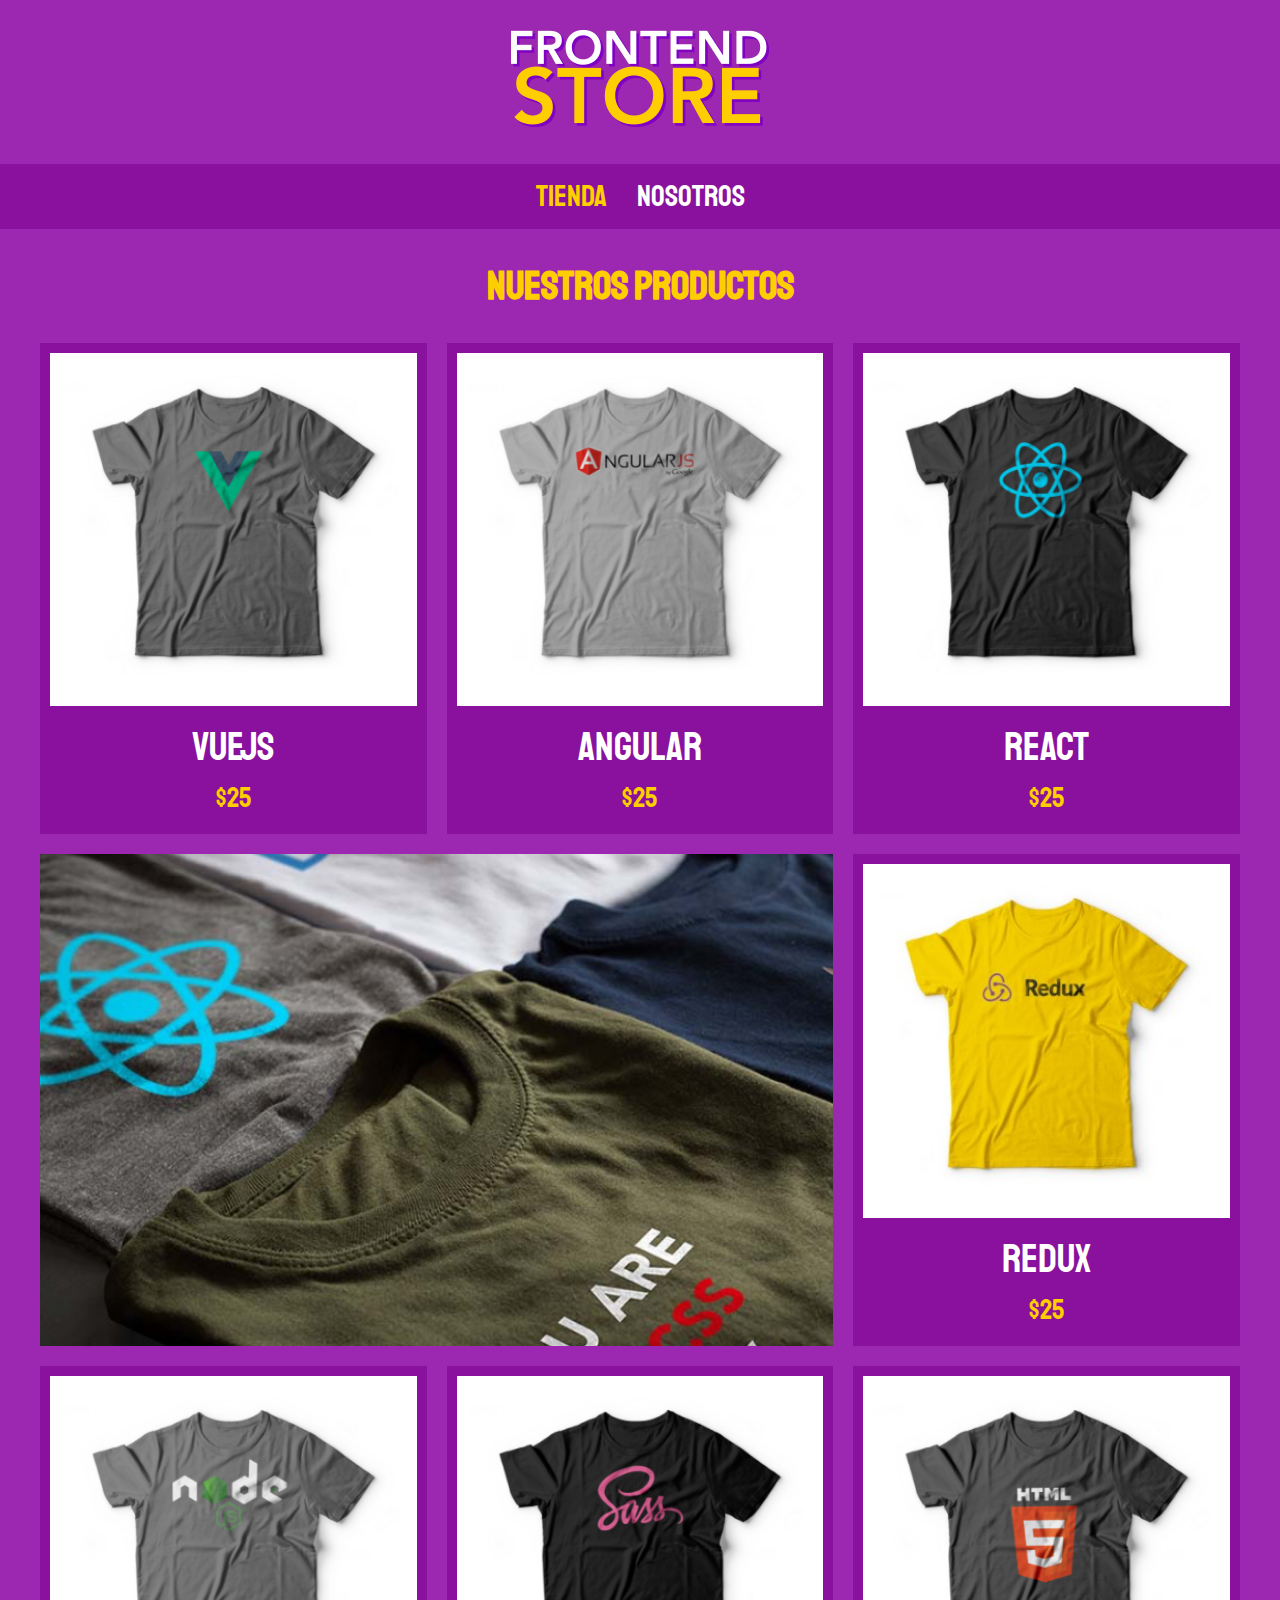
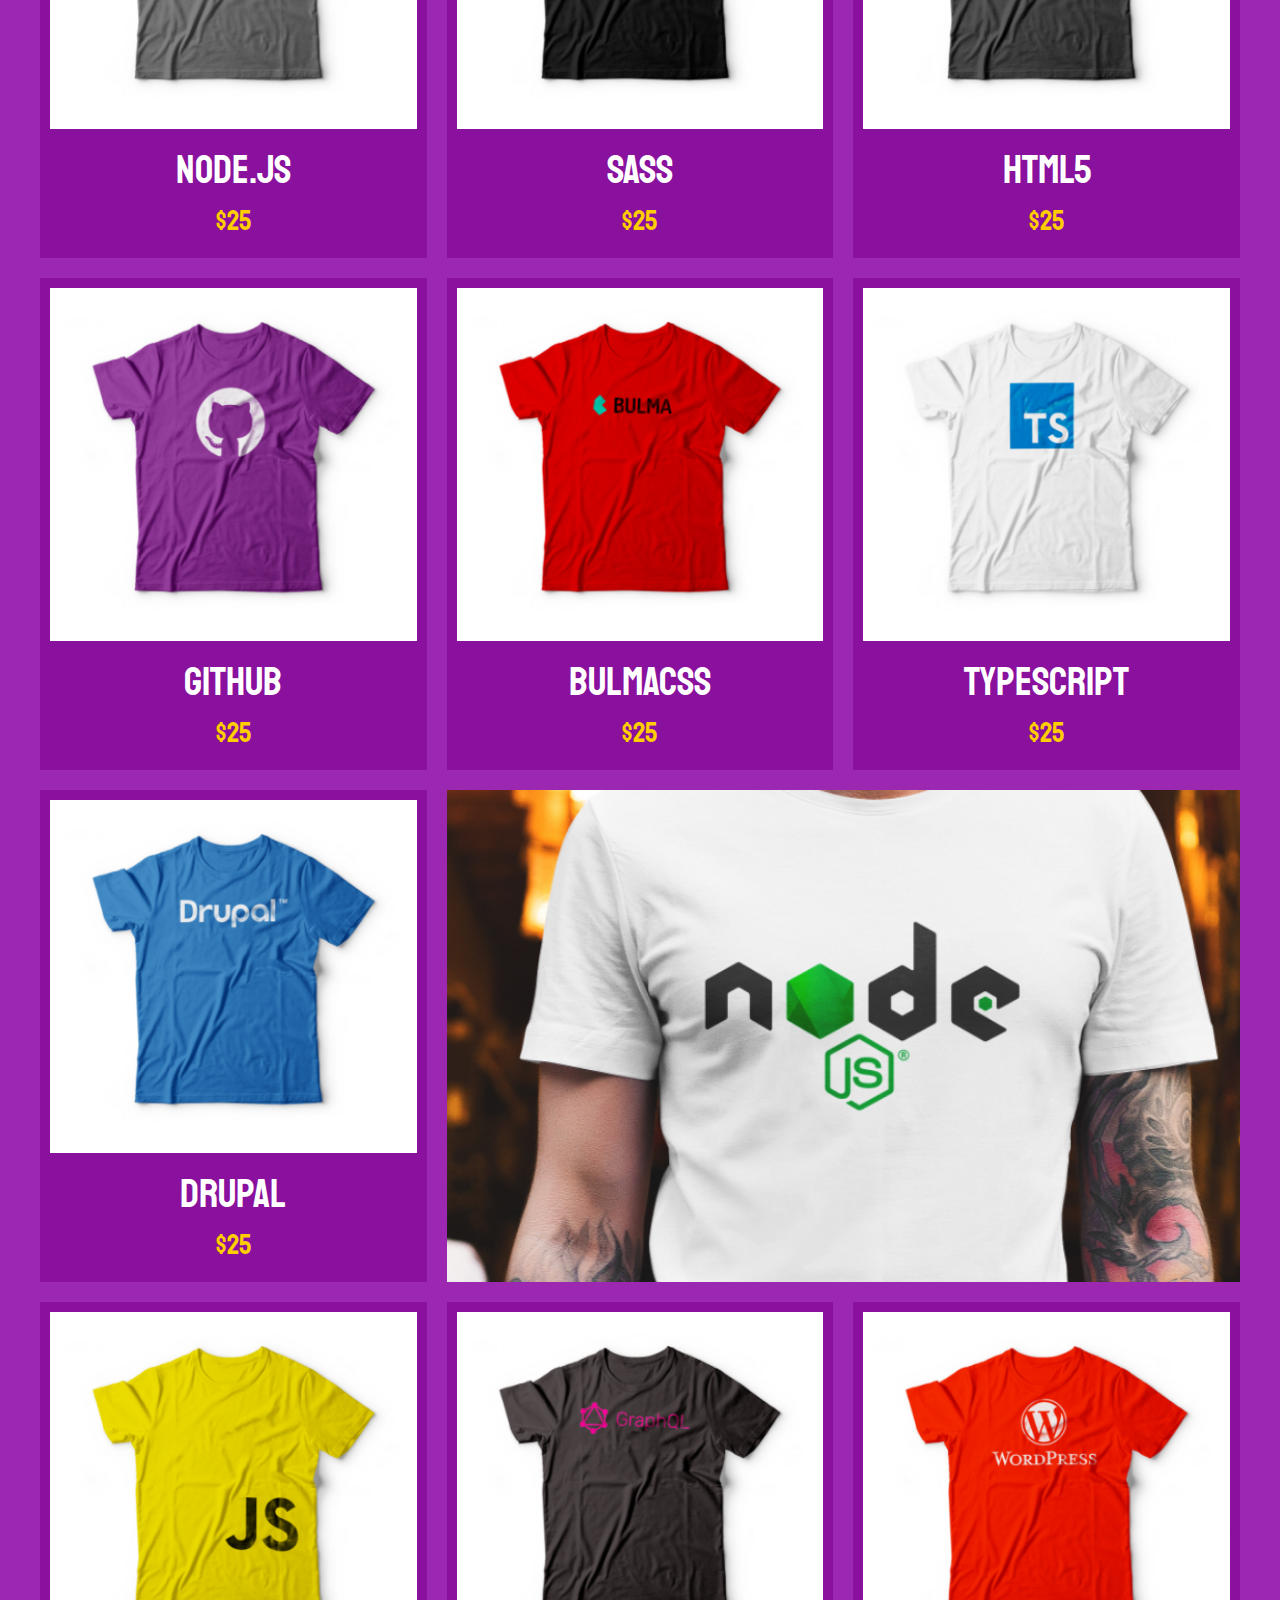
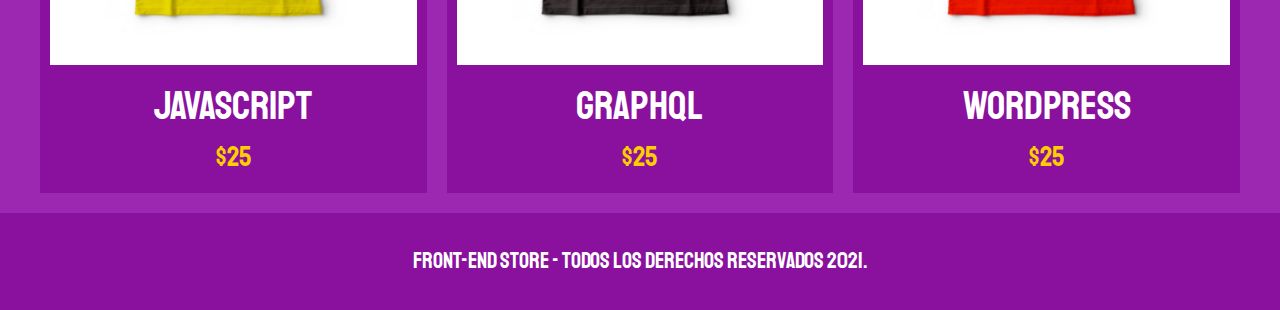
<file: index.html>
<!DOCTYPE html>
<html lang="en">
<head>
    <meta charset="UTF-8">
    <meta http-equiv="X-UA-Compatible" content="IE=edge">
    <meta name="viewport" content="width=device-width, initial-scale=1.0">
    <title>FrontEnd Store</title>
    <!-- Normalize -->
    <link rel="preload" href="css/normalize.css" as="style">
    <link rel="stylesheet" href="css/normalize.css">
    <!-- Google Fonts -->
    <link rel="preconnect" href="https://fonts.gstatic.com">
    <link href="https://fonts.googleapis.com/css2?family=Staatliches&display=swap" rel="stylesheet">
    <!-- Style.css -->
    <link rel="preload" href="css/style.css" as="style">
    <link rel="stylesheet" href="css/style.css">
</head>
<body>
    <header class="header">
        <a href="index.html">
            <img class="header__logo" src="img/logo.png" alt="logo">
        </a>
    </header>

    <nav class="navegacion">
        <a class="navegacion__enlace  navegacion__enlace--activo" href="index.html">Tienda</a>
        <a class="navegacion__enlace" href="nosotros.html">Nosotros</a>
    </nav>

    <main class="contenedor">
        <h1>Nuestros Productos</h1>

        <div class="grid">
            <div class="producto">
                <a href="producto.html">
                    <img class="producto__imagen" src="img/1.jpg" alt="camisa 1">
                    <p class="producto__nombre">VueJS</p>
                    <p class="producto__precio">$25</p>
                </a>
            </div> <!--Producto 1-->

            <div class="producto">
                <a href="producto.html">
                    <img class="producto__imagen" src="img/2.jpg" alt="camisa 2">
                    <p class="producto__nombre">Angular</p>
                    <p class="producto__precio">$25</p>
                </a>
            </div> <!--Producto 2-->

            <div class="producto">
                <a href="producto.html">
                    <img class="producto__imagen" src="img/3.jpg" alt="camisa 3">
                    <p class="producto__nombre">React</p>
                    <p class="producto__precio">$25</p>
                </a>
            </div> <!--Producto 3-->

            <div class="producto">
                <a href="producto.html">
                    <img class="producto__imagen" src="img/4.jpg" alt="camisa 4">
                    <p class="producto__nombre">Redux</p>
                    <p class="producto__precio">$25</p>
                </a>
            </div> <!--Producto 4-->

            <div class="producto">
                <a href="producto.html">
                    <img class="producto__imagen" src="img/5.jpg" alt="camisa 5">
                    <p class="producto__nombre">Node.js</p>
                    <p class="producto__precio">$25</p>
                </a>
            </div> <!--Producto 5-->

            <div class="producto">
                <a href="producto.html">
                    <img class="producto__imagen" src="img/6.jpg" alt="camisa 6">
                    <p class="producto__nombre">SASS</p>
                    <p class="producto__precio">$25</p>
                </a>
            </div> <!--Producto 6-->

            <div class="producto">
                <a href="producto.html">
                    <img class="producto__imagen" src="img/7.jpg" alt="camisa 7">
                    <p class="producto__nombre">HTML5</p>
                    <p class="producto__precio">$25</p>
                </a>
            </div> <!--Producto 7-->

            <div class="producto">
                <a href="producto.html">
                    <img class="producto__imagen" src="img/8.jpg" alt="camisa 8">
                    <p class="producto__nombre">GitHub</p>
                    <p class="producto__precio">$25</p>
                </a>
            </div> <!--Producto 8-->

            <div class="producto">
                <a href="producto.html">
                    <img class="producto__imagen" src="img/9.jpg" alt="camisa 9">
                    <p class="producto__nombre">BulmaCSS</p>
                    <p class="producto__precio">$25</p>
                </a>
            </div> <!--Producto 9-->

            <div class="producto">
                <a href="producto.html">
                    <img class="producto__imagen" src="img/10.jpg" alt="camisa 10">
                    <p class="producto__nombre">TypeScript</p>
                    <p class="producto__precio">$25</p>
                </a>
            </div> <!--Producto 10-->

            <div class="producto">
                <a href="producto.html">
                    <img class="producto__imagen" src="img/11.jpg" alt="camisa 11">
                    <p class="producto__nombre">Drupal</p>
                    <p class="producto__precio">$25</p>
                </a>
            </div> <!--Producto 11-->

            <div class="producto">
                <a href="producto.html">
                    <img class="producto__imagen" src="img/12.jpg" alt="camisa 12">
                    <p class="producto__nombre">JavaScript</p>
                    <p class="producto__precio">$25</p>
                </a>
            </div> <!--Producto 12-->

            <div class="producto">
                <a href="producto.html">
                    <img class="producto__imagen" src="img/13.jpg" alt="camisa 13">
                    <p class="producto__nombre">GraphQL</p>
                    <p class="producto__precio">$25</p>
                </a>
            </div> <!--Producto 13-->

            <div class="producto">
                <a href="producto.html">
                    <img class="producto__imagen" src="img/14.jpg" alt="camisa 14">
                    <p class="producto__nombre">WordPress</p>
                    <p class="producto__precio">$25</p>
                </a>
            </div> <!--Producto 14-->

            <div class="grafico grafico--camisas">
                
            </div>

            <div class="grafico grafico--node">

            </div>
        </div>
    </main>

    <footer class="footer">
        <p class="footer__texto">Front-End Store - Todos los Derechos Reservados 2021.</p>
    </footer>
</body>
</html>
</file>
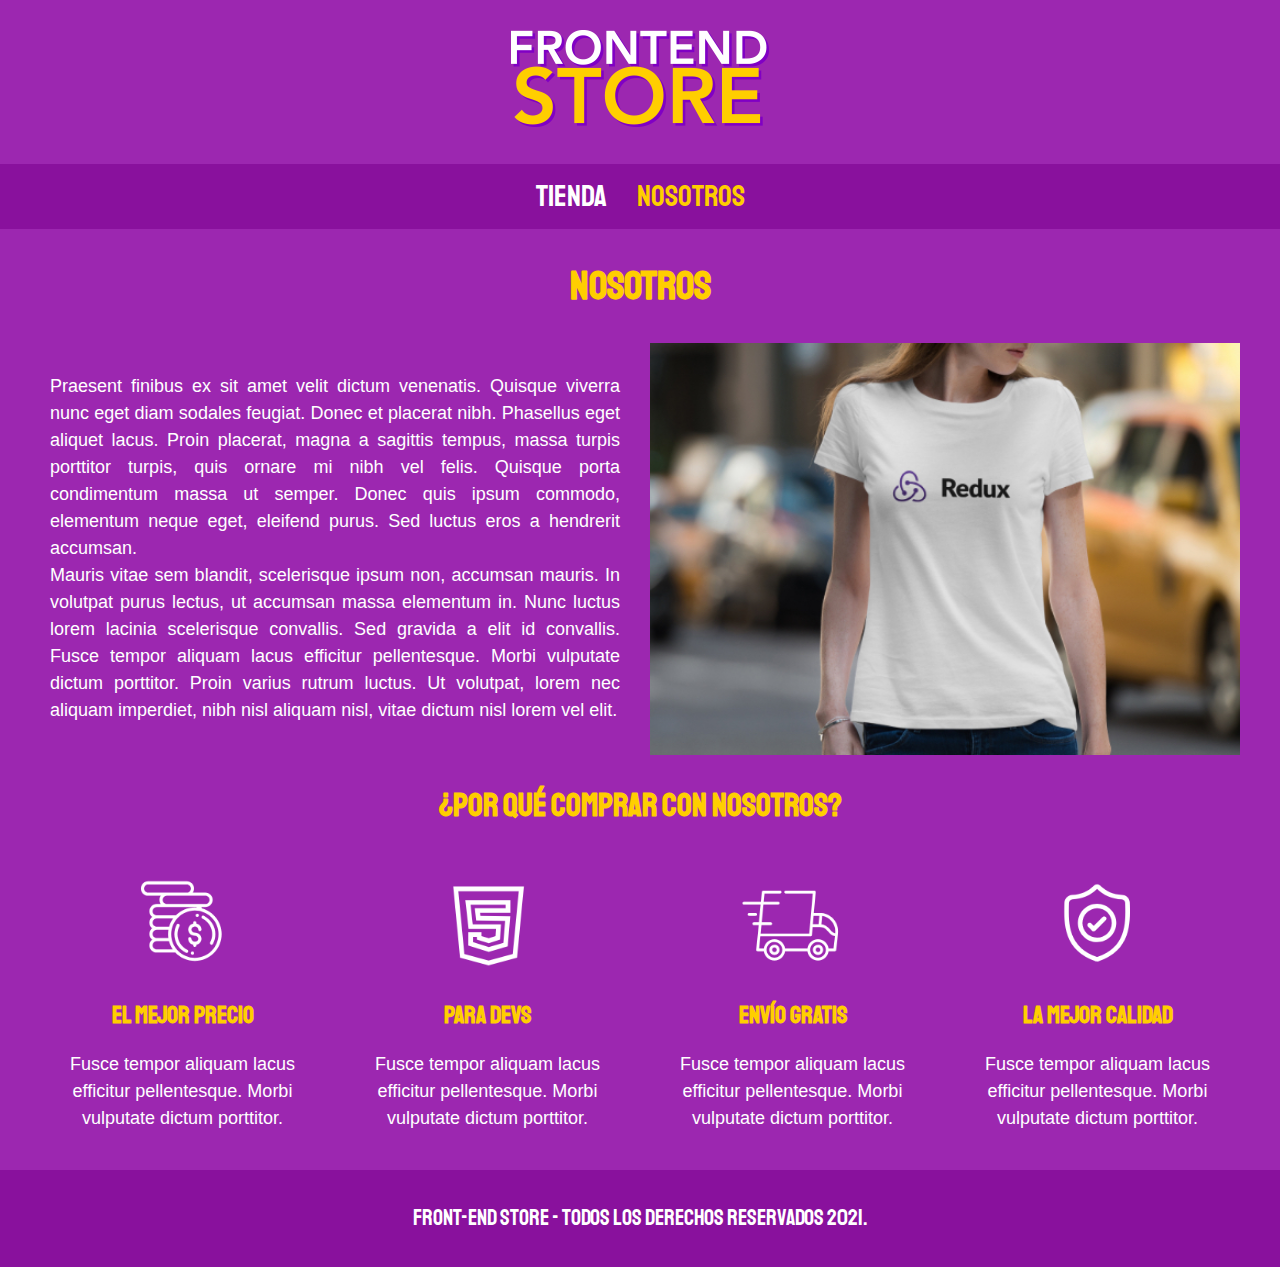
<file: nosotros.html>
<!DOCTYPE html>
<html lang="en">
<head>
    <meta charset="UTF-8">
    <meta http-equiv="X-UA-Compatible" content="IE=edge">
    <meta name="viewport" content="width=device-width, initial-scale=1.0">
    <title>FrontEnd Store</title>
    <!-- Normalize -->
    <link rel="preload" href="css/normalize.css" as="style">
    <link rel="stylesheet" href="css/normalize.css">
    <!-- Google Fonts -->
    <link rel="preconnect" href="https://fonts.gstatic.com">
    <link href="https://fonts.googleapis.com/css2?family=Staatliches&display=swap" rel="stylesheet">
    <!-- Style.css -->
    <link rel="preload" href="css/style.css" as="style">
    <link rel="stylesheet" href="css/style.css">
</head>
<body>
    <header class="header">
        <a href="index.html">
            <img class="header__logo" src="img/logo.png" alt="logo">
        </a>
    </header>

    <nav class="navegacion">
        <a class="navegacion__enlace" href="index.html">Tienda</a>
        <a class="navegacion__enlace  navegacion__enlace--activo" href="nosotros.html">Nosotros</a>
    </nav>

    <main class="contenedor">
        <h1>Nosotros</h1>

        <div class="nosotros">
            <div>
                <p>
                    Praesent finibus ex sit amet velit dictum venenatis. Quisque viverra nunc eget diam sodales feugiat. Donec et placerat nibh. Phasellus eget aliquet lacus. Proin placerat, magna a sagittis tempus, massa turpis porttitor turpis, quis ornare mi nibh vel felis. Quisque porta condimentum massa ut semper. Donec quis ipsum commodo, elementum neque eget, eleifend purus. Sed luctus eros a hendrerit accumsan.</p>
                <p>
                    Mauris vitae sem blandit, scelerisque ipsum non, accumsan mauris. In volutpat purus lectus, ut accumsan massa elementum in. Nunc luctus lorem lacinia scelerisque convallis. Sed gravida a elit id convallis. Fusce tempor aliquam lacus efficitur pellentesque. Morbi vulputate dictum porttitor. Proin varius rutrum luctus. Ut volutpat, lorem nec aliquam imperdiet, nibh nisl aliquam nisl, vitae dictum nisl lorem vel elit.</p>
            </div>
            <img class="nosotros__imagen" src="img/nosotros.jpg" alt="nosotros">
        </div>
    </main>

    <section class="contenedor comprar">
        <h2 class="comprar__titulo">¿Por qué Comprar con Nosotros?</h2>

        <div class="bloques">
            <div class="bloque">
                <img class="bloque__imagen" src="img/icono_1.png" alt="icono 1">
                <h3 class="bloque__titulo">El Mejor Precio</h3>
                <p>Fusce tempor aliquam lacus efficitur pellentesque. Morbi vulputate dictum porttitor.</p>
            </div> <!--Bloque 1-->

            <div class="bloque">
                <img class="bloque__imagen" src="img/icono_2.png" alt="icono 2">
                <h3 class="bloque__titulo">Para Devs</h3>
                <p>Fusce tempor aliquam lacus efficitur pellentesque. Morbi vulputate dictum porttitor.</p>
            </div> <!--Bloque 2-->

            <div class="bloque">
                <img class="bloque__imagen" src="img/icono_3.png" alt="icono 3">
                <h3 class="bloque__titulo">Envío Gratis</h3>
                <p>Fusce tempor aliquam lacus efficitur pellentesque. Morbi vulputate dictum porttitor.</p>
            </div> <!--Bloque 3-->

            <div class="bloque">
                <img class="bloque__imagen" src="img/icono_4.png" alt="icono 4">
                <h3 class="bloque__titulo">La Mejor Calidad</h3>
                <p>Fusce tempor aliquam lacus efficitur pellentesque. Morbi vulputate dictum porttitor.</p>
            </div> <!--Bloque 4-->
        </div>
    </section>

    <footer class="footer">
        <p class="footer__texto">Front-End Store - Todos los Derechos Reservados 2021.</p>
    </footer>
</body>
</html>
</file>
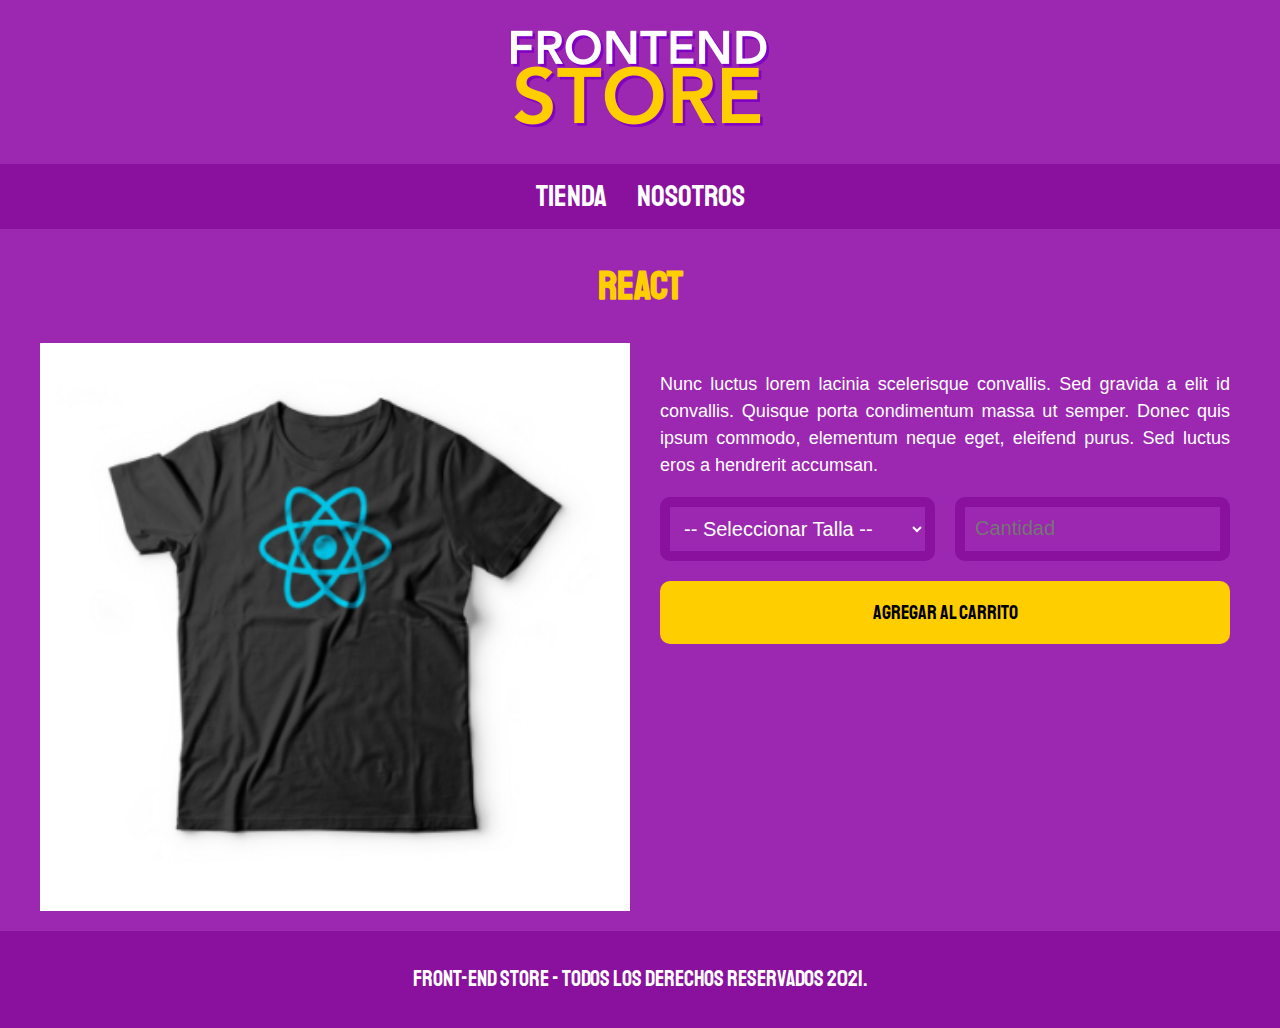
<file: producto.html>
<!DOCTYPE html>
<html lang="en">
<head>
    <meta charset="UTF-8">
    <meta http-equiv="X-UA-Compatible" content="IE=edge">
    <meta name="viewport" content="width=device-width, initial-scale=1.0">
    <title>FrontEnd Store</title>
    <!-- Normalize -->
    <link rel="preload" href="css/normalize.css" as="style">
    <link rel="stylesheet" href="css/normalize.css">
    <!-- Google Fonts -->
    <link rel="preconnect" href="https://fonts.gstatic.com">
    <link href="https://fonts.googleapis.com/css2?family=Staatliches&display=swap" rel="stylesheet">
    <!-- Style.css -->
    <link rel="preload" href="css/style.css" as="style">
    <link rel="stylesheet" href="css/style.css">
</head>
<body>
    <header class="header">
        <a href="index.html">
            <img class="header__logo" src="img/logo.png" alt="logo">
        </a>
    </header>

    <nav class="navegacion">
        <a class="navegacion__enlace" href="index.html">Tienda</a>
        <a class="navegacion__enlace" href="nosotros.html">Nosotros</a>
    </nav>

    <main class="contenedor">
        <h1>React</h1>

        <div class="camisa">
            <img src="img/3.jpg" alt="camisa 3" class="camisa__imagen">

            <div class="camisa__contenido">
                <p>Nunc luctus lorem lacinia scelerisque convallis. Sed gravida a elit id convallis. Quisque porta condimentum massa ut semper. Donec quis ipsum commodo, elementum neque eget, eleifend purus. Sed luctus eros a hendrerit accumsan.</p>

                <form class="formulario">
                    <select class="formulario__campo">
                        <option disabled selected>-- Seleccionar Talla --</option>
                        <option>Chica</option>
                        <option>Mediana</option>
                        <option>Grande</option>
                    </select>

                    <input class="formulario__campo" type="number" placeholder="Cantidad" min="1">
                    <input class="formulario__submit" type="submit" value="Agregar al Carrito">
                </form>
            </div>
        </div>
    </main>

    <footer class="footer">
        <p class="footer__texto">Front-End Store - Todos los Derechos Reservados 2021.</p>
    </footer>
</body>
</html>
</file>
<file: css/style.css>
:root {
    --primario: #9c27b0;
    --primarioOscuro: #89119d;
    --secundario: #ffce00;
    --secundarioOscuro: #d4ab04;
    --blanco: #fff;
    --negro: #000;

    --fuentePrincipal: 'Staatliches', cursive;
}

html {
    box-sizing: border-box;
    font-size: 62.5%;
}

*, *:before, *:after {
    box-sizing: inherit;
}

/** Globales **/
body {
    background-color: var(--primario);
    font-size: 1.6rem;
    line-height: 1.5;
}

p {
    font-size: 1.8rem;
    font-family: Arial, Helvetica, sans-serif;
    color:  var(--blanco);
}

a {
    text-decoration: none;
}

img {
    width: 100%;
}

.contenedor {
    max-width: 120rem;
    margin: 0 auto;
}

h1, h2, h3 {
    text-align: center;
    color: var(--secundario);
    font-family: var(--fuentePrincipal);
}

h1 {
    font-size: 4rem;
}

h2 {
    font-size: 3.2rem;
}

h3 {
    font-size: 2.4rem;
}

/** header **/
.header {
    display: flex;
    justify-content: center;
}

.header__logo {
    margin: 3rem 0;
}

/** navegacion **/
.navegacion {
    background-color: var(--primarioOscuro);
    padding: 1rem;
    display: flex;
    justify-content: center;
    gap: 3rem;
}

.navegacion__enlace {
    font-family: var(--fuentePrincipal);
    color: var(--blanco);
    font-size: 3rem;
}

.navegacion__enlace:hover,
.navegacion__enlace--activo {
    color: var(--secundario);
}

/** footer **/
.footer {
    background-color: var(--primarioOscuro);
    padding: 1rem 0;
    margin-top: 2rem;
}

.footer__texto {
    text-align: center;
    font-family: var(--fuentePrincipal);
    font-size: 2.2rem;
}

/** grid **/
.grid {
    display: grid;
    grid-template-columns: repeat(2, 1fr);
    gap: 2rem;
}

@media (min-width: 768px) {
    .grid {
        grid-template-columns: repeat(3, 1fr);
    }
}

/** producto **/
.producto {
    background-color: var(--primarioOscuro);
    padding: 1rem;
    min-width: 16rem;
}

.producto__nombre {
    font-size: 4rem;
}

.producto__precio {
    font-size: 2.8rem;
    color: var(--secundario);
}

.producto__nombre,
.producto__precio {
    font-family: var(--fuentePrincipal);
    margin: 1rem 0;
    text-align: center;
    line-height: 1.2;
}

/** graficos **/
.grafico {
    min-height: 30rem;
    background-repeat: no-repeat;
    background-size: cover;
    grid-column: 1 / 3;
}

.grafico--camisas {
    grid-row: 2 / 3;
    background-image: url(../img/grafico1.jpg);
}

.grafico--node {
    background-image: url(../img/grafico2.jpg);
    grid-row: 8 / 9;
}

@media (min-width: 768px) {
    .grafico--node {
        grid-row: 5 / 6;
        grid-column: 2 / 4;
    }
}

/** nosotros **/
.nosotros {
    display: grid;
    grid-template-rows: repeat(2, auto);
    align-items: center;
}

.nosotros p {
    text-align: justify;
    margin: 0 1rem;
}

@media (min-width: 768px) {
    .nosotros {
        grid-template-columns: repeat(2, 1fr);
        column-gap: 2rem;
    }
}

.nosotros__imagen {
    grid-row: 1 / 2;
}

@media (min-width: 768px) {
    .nosotros__imagen {
        grid-column: 2 / 3;
    }
}

/** bloques **/
.bloques {
    display: grid;
    grid-template-columns: repeat(2, 1fr);
    gap: 2rem;
}

@media (min-width: 768px) {
    .bloques {
        grid-template-columns: repeat(4, 1fr);
    }
}

.bloque {
    text-align: center;
}

.bloque__titulo {
    margin: 0;
}

@media (min-width: 768px) {
    .bloque__imagen {
        width: 60%;
    }
}

/** producto **/
@media (min-width: 768px) {
    .camisa {
        display: grid;
        grid-template-columns: repeat(2, 1fr);
        column-gap: 2rem;
    }
}

.camisa__contenido {
    text-align: justify;
    padding: 1rem;
}

.formulario {
    display: grid;
    grid-template-columns: repeat(2, 1fr);
    gap: 2rem;
}

.formulario__campo {
    border: 1rem solid var(--primarioOscuro);
    border-radius: 1rem;
    background-color: transparent;
    font-size: 2rem;
    font-family: Arial, Helvetica, sans-serif;
    color: var(--blanco);
    padding: 1rem;
    min-width: 15rem;
}

.formulario__submit {
    background-color: var(--secundario);
    border: none;
    font-size: 2rem;
    font-family: var(--fuentePrincipal);
    padding: 2rem;
    transition: background-color 0.3s ease;
    border-radius: 1rem;
    grid-column: 1 / 3;
}

.formulario__submit:hover {
    cursor: pointer;
    background-color: var(--secundarioOscuro);
}
</file>
